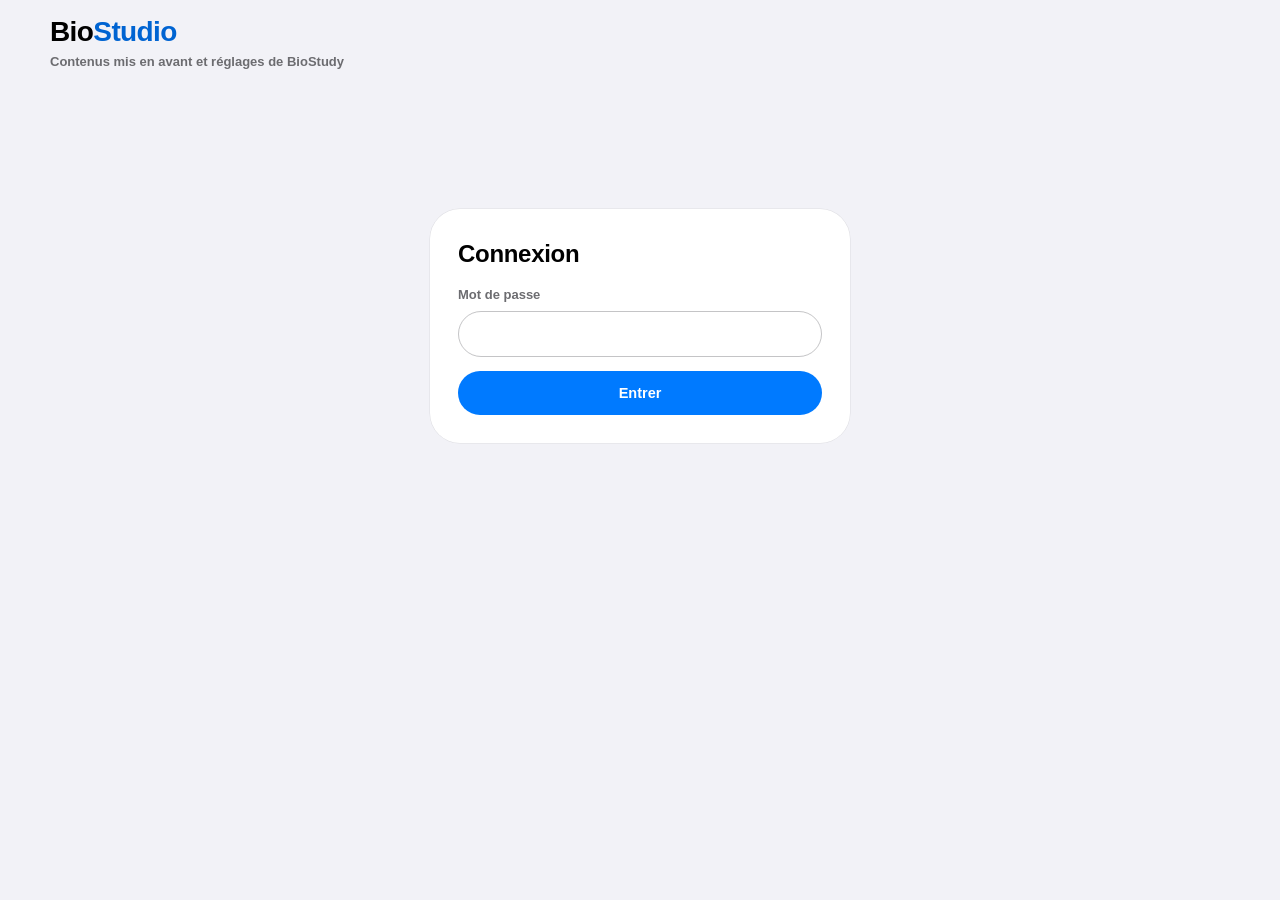
<file: studio/index.html>
<!DOCTYPE html>
<html lang="fr">
<head>
<meta charset="UTF-8">
<meta name="viewport" content="width=device-width, initial-scale=1, viewport-fit=cover, interactive-widget=resizes-visual">
<meta name="robots" content="noindex, nofollow">
<title>Studio BioStudy</title>
<style>
/* Studio : gestion des contenus mis en avant sur BioStudy (vitrine.js + /api/vitrine) */
:root{--bg:#f2f2f7;--surf:#fff;--fill:rgba(118,118,128,.12);--tx:#000;--tx2:#6c6c70;--tx3:#8a8a8e;--line:rgba(60,60,67,.12);
--acc:#007aff;--acc-tx:#0064d2;--ok:#1f8a3b;--ok-bg:rgba(52,199,89,.16);--warn:#b25000;--warn-bg:rgba(255,149,0,.16);--err:#d70015;--err-bg:rgba(255,59,48,.12);
--sh:0 1px 2px rgba(0,0,0,.04),0 14px 40px rgba(20,30,60,.07);--r:24px;--pill:999px;
--font:-apple-system,BlinkMacSystemFont,"SF Pro Text","Segoe UI",Roboto,sans-serif;color-scheme:light}
@media(prefers-color-scheme:dark){:root{--bg:#000;--surf:#1c1c1e;--fill:#2c2c2e;--tx:#fff;--tx2:#a1a1a6;--tx3:#8e8e93;--line:rgba(84,84,88,.45);
--acc:#0a84ff;--acc-tx:#4da3ff;--ok:#30d158;--ok-bg:rgba(48,209,88,.18);--warn:#ffb340;--warn-bg:rgba(255,159,10,.18);--err:#ff453a;--err-bg:rgba(255,69,58,.16);
--sh:inset 0 1px 0 rgba(255,255,255,.05),0 0 0 1px rgba(255,255,255,.05);color-scheme:dark}}
*{box-sizing:border-box;margin:0;padding:0}
[hidden]{display:none!important}
html{background:var(--bg)}
body{min-height:100dvh;background:var(--bg);color:var(--tx);font:15px/1.45 var(--font);-webkit-font-smoothing:antialiased;padding:0 16px 80px}
button,input,select,textarea{font:inherit;color:inherit}
button{cursor:pointer;border:0;background:none}
:focus-visible{outline:2px solid var(--acc);outline-offset:2px}
.wrap{max-width:1180px;margin:0 auto}
header{display:flex;align-items:center;justify-content:space-between;gap:12px;padding:20px 0 18px}
.logo{font-size:26px;font-weight:800;letter-spacing:-.6px}.logo i{font-style:normal;color:var(--acc-tx)}
.sub{font-size:13px;color:var(--tx2);font-weight:600}
.card{background:var(--surf);border-radius:var(--r);box-shadow:var(--sh);padding:20px}
.btn{display:inline-flex;align-items:center;justify-content:center;gap:8px;min-height:44px;padding:0 18px;border-radius:var(--pill);font-weight:700;font-size:14.5px;
background:var(--fill);transition:transform .3s cubic-bezier(.34,1.45,.64,1),opacity .2s;white-space:nowrap}
.btn:active{transform:scale(.95)}.btn:disabled{opacity:.45;pointer-events:none}
.btn.pri{background:var(--acc);color:#fff}.btn.dan{color:var(--err)}.btn.sm{min-height:36px;padding:0 14px;font-size:13.5px}
.btn svg{width:18px;height:18px}
label.f{display:flex;flex-direction:column;gap:6px;font-size:13px;font-weight:700;color:var(--tx2)}
.in,textarea.in,select.in{width:100%;min-height:46px;border-radius:16px;background:var(--fill);border:1.5px solid transparent;padding:10px 14px;font-size:15px;font-weight:500;color:var(--tx)}
textarea.in{min-height:96px;resize:vertical;line-height:1.45}
.in:focus{outline:none;border-color:var(--acc);background:var(--surf)}
.hint{font-size:12.5px;color:var(--tx3);font-weight:500}
h2{font-size:18px;font-weight:800;letter-spacing:-.3px}
h3{font-size:14px;font-weight:800;text-transform:uppercase;letter-spacing:.6px;color:var(--tx2)}
.row{display:flex;gap:10px;flex-wrap:wrap;align-items:center}
.stack{display:flex;flex-direction:column;gap:14px}
.toast{position:fixed;left:50%;bottom:24px;translate:-50% 0;z-index:100;max-width:calc(100vw - 32px);padding:12px 18px;border-radius:16px;background:var(--surf);box-shadow:0 12px 40px rgba(0,0,0,.25);
font-weight:600;font-size:14px;opacity:0;pointer-events:none;transition:opacity .25s,translate .35s}
.toast.on{opacity:1;translate:-50% -6px}.toast.err{color:var(--err)}
/* connexion */
#login{max-width:420px;margin:12vh auto 0}
/* liste */
.top{display:flex;justify-content:space-between;align-items:center;gap:12px;flex-wrap:wrap;margin-bottom:16px}
.list{display:grid;grid-template-columns:repeat(auto-fill,minmax(300px,1fr));gap:14px}
.it{display:flex;flex-direction:column;gap:10px;padding:16px}
.it .th{height:120px;border-radius:16px;background:var(--fill) center/cover no-repeat;display:grid;place-items:center;color:var(--tx3);font-weight:700;font-size:13px;overflow:hidden}
.it .nm{font-weight:800;font-size:16px;overflow-wrap:anywhere}
.it .meta{font-size:13px;color:var(--tx2)}
.chip{display:inline-flex;align-items:center;gap:6px;padding:3px 10px;border-radius:var(--pill);font-size:12px;font-weight:800}
.chip::before{content:"";width:7px;height:7px;border-radius:50%;background:currentColor}
.s-on{color:var(--ok);background:var(--ok-bg)}.s-plan{color:var(--acc-tx);background:color-mix(in srgb,var(--acc) 14%,transparent)}
.s-end{color:var(--tx2);background:var(--fill)}.s-pause{color:var(--warn);background:var(--warn-bg)}
.empty{text-align:center;padding:48px 20px;color:var(--tx2)}
.empty b{display:block;color:var(--tx);font-size:17px;margin-bottom:6px}
/* éditeur */
.ed{display:grid;grid-template-columns:minmax(0,1fr) minmax(0,1fr);gap:18px;align-items:start}
@media(max-width:900px){.ed{grid-template-columns:1fr}}
.pv{position:sticky;top:16px}
.fmts{display:grid;grid-template-columns:repeat(3,1fr);gap:10px}
.fmt{display:flex;flex-direction:column;align-items:center;gap:8px;padding:12px 8px;border-radius:18px;background:var(--fill);border:2px solid transparent;font-size:13px;font-weight:700;text-align:center}
.fmt.on{border-color:var(--acc);background:color-mix(in srgb,var(--acc) 10%,transparent)}
.fmt .mini{width:64px;height:44px;border-radius:8px;background:var(--surf);position:relative;box-shadow:inset 0 0 0 1px var(--line)}
.fmt .mini i{position:absolute;background:var(--acc);border-radius:4px;opacity:.85}
.drop{display:flex;align-items:center;gap:12px;padding:12px;border-radius:18px;background:var(--fill);border:2px dashed var(--line);min-height:72px}
.drop.over{border-color:var(--acc)}
.drop .thumb{width:72px;height:52px;border-radius:12px;background:var(--surf) center/cover no-repeat;flex-shrink:0;display:grid;place-items:center;color:var(--tx3);font-size:11px;font-weight:700;overflow:hidden}
.drop .thumb video{width:100%;height:100%;object-fit:cover}
.drop .txt{flex:1;min-width:0;font-size:13px;color:var(--tx2)}
.drop .txt b{display:block;color:var(--tx);font-size:14px;overflow:hidden;text-overflow:ellipsis;white-space:nowrap}
.sw{display:flex;gap:8px;flex-wrap:wrap}
.sw button{width:32px;height:32px;border-radius:50%;box-shadow:inset 0 0 0 2px rgba(255,255,255,.4)}
.sw button.on{outline:3px solid var(--acc);outline-offset:2px}
.stage{position:relative;height:520px;border-radius:22px;overflow:hidden;background:linear-gradient(180deg,var(--bg),color-mix(in srgb,var(--bg) 80%,var(--acc)));box-shadow:inset 0 0 0 1px var(--line)}
.stage.mob{width:330px;margin:0 auto;height:600px;border-radius:34px;box-shadow:inset 0 0 0 1px var(--line),0 0 0 8px var(--fill)}
.fake{position:absolute;inset:0;padding:22px;display:flex;flex-direction:column;gap:12px;pointer-events:none}
.fake i{display:block;border-radius:14px;background:var(--surf);opacity:.8}
#pvBox{position:absolute;inset:0;overflow:auto}
#pvBox .vt-band{margin-top:250px}
.seg{display:inline-flex;background:var(--fill);border-radius:var(--pill);padding:3px}
.seg button{min-height:34px;padding:0 14px;border-radius:var(--pill);font-weight:700;font-size:13px;color:var(--tx2)}
.seg button.on{background:var(--surf);color:var(--tx);box-shadow:0 2px 8px rgba(0,0,0,.12)}
/* publication */
.sheet{position:fixed;inset:0;z-index:50;background:rgba(0,0,0,.4);display:flex;align-items:center;justify-content:center;padding:16px}
.sheet[hidden]{display:none}
.sheet .card{width:min(560px,100%);max-height:calc(100dvh - 32px);overflow:auto;display:flex;flex-direction:column;gap:18px}
.chips{display:flex;flex-wrap:wrap;gap:8px}
.chips button,.chips label{display:inline-flex;align-items:center;gap:6px;min-height:38px;padding:0 14px;border-radius:var(--pill);background:var(--fill);font-weight:700;font-size:13.5px;cursor:pointer}
.chips .on,.chips label:has(input:checked){background:var(--acc);color:#fff}
.chips.off{opacity:.4;pointer-events:none}
#pMode{flex-wrap:wrap}
.chips label{position:relative}.chips input{position:absolute;inset:0;opacity:0;pointer-events:none}
.sum{padding:12px 14px;border-radius:16px;background:var(--fill);font-size:13.5px;color:var(--tx2)}
.sum b{color:var(--tx)}
.cfg{max-width:640px;margin:8vh auto 0}
.sgrid{display:grid;grid-template-columns:repeat(auto-fit,minmax(320px,1fr));gap:16px;align-items:start}
.hint{color:var(--tx2);font-size:13.5px;line-height:1.45}
.lprev{display:flex;align-items:center;gap:10px;min-height:84px;padding:10px 18px;border-radius:999px;background:var(--fill);overflow:hidden}.lprev img{width:auto;height:42px;filter:drop-shadow(0 2px 6px rgba(0,0,0,.18))}.lprev span{font-weight:700;opacity:.5}
#ltRange{flex:1;min-width:0;accent-color:#007aff}
.ico{display:flex;align-items:center;gap:16px}.ico img{width:72px;height:72px;border-radius:18px;object-fit:cover;background:var(--fill)}
.tools{display:flex;flex-direction:column}
.tl{display:flex;align-items:center;justify-content:space-between;gap:10px;flex-wrap:wrap;padding:10px 0;border-top:.5px solid var(--fill)}.tl:first-child{border-top:0}
.tl b{font-size:15px}.tl .seg button.on[data-e=cache]{background:#8e8e93;color:#fff}.tl .seg button.on[data-e=maintenance]{background:#ff9500;color:#fff}
.tl[data-k]>b{flex:1 0 100%}
.tl>div:first-child{flex:1;min-width:200px}.tl .hint{margin-top:2px}
.tg{position:relative;flex-shrink:0;width:51px;height:31px;cursor:pointer}.tg input{position:absolute;opacity:0;inset:0;margin:0;cursor:pointer}
.tg i{position:absolute;inset:0;border-radius:999px;background:var(--fill);transition:background .25s}.tg i::after{content:"";position:absolute;top:2px;left:2px;width:27px;height:27px;border-radius:50%;background:#fff;box-shadow:0 2px 6px rgba(0,0,0,.2);transition:transform .3s cubic-bezier(.34,1.45,.64,1)}
.tg input:checked+i{background:#34c759}.tg input:checked+i::after{transform:translateX(20px)}#sGlobal:checked+i{background:#ff9500}
.tx{display:flex;gap:8px;align-items:center;width:100%;flex-wrap:wrap}.tx .in{flex:1;min-width:180px;min-height:38px;border-radius:999px;padding:6px 14px;font-size:14px}
.nwb{min-height:34px;padding:0 12px;border-radius:999px;background:var(--fill);font-weight:700;font-size:13px;color:var(--tx2)}.nwb.on{background:#ff9f0a;color:#fff}
.nb{display:inline-grid;place-items:center;min-width:18px;height:18px;margin-left:6px;padding:0 5px;border-radius:999px;background:#ff3b30;color:#fff;font-size:11px;font-weight:800}
.msgs{display:flex;flex-direction:column;gap:12px}
.msg{display:flex;flex-direction:column;gap:8px;padding:16px 18px}.msg.new{box-shadow:var(--sh),inset 4px 0 0 var(--acc)}
.msg .mh{display:flex;gap:8px;flex-wrap:wrap;align-items:center;font-size:12.5px;color:var(--tx2);font-weight:600}
.msg .mt{white-space:pre-wrap;overflow-wrap:anywhere;font-size:15px}
.msg .ma{display:flex;gap:8px;flex-wrap:wrap}
.cfg ol{padding-left:20px;display:flex;flex-direction:column;gap:8px;color:var(--tx2)}
.cfg code{background:var(--fill);padding:1px 6px;border-radius:6px;color:var(--tx);font-size:13px}

/* ===== Liquid Glass : même langage visuel que les outils BioStudy ===== */
:root{--c-blue:#007aff;--c-orange:#ff9500;--c-red:#ff3b30;--c-green:#34c759;--c-gray:#8e8e93;--c-purple:#af52de;
--fb:rgba(60,60,67,.3);--lg-rgb:255,255,255;--lg-a:.68;--lg-hi:#fff;--lg-sh:rgba(0,0,0,.12);--hair:rgba(0,0,0,.09);
--lens:rgba(120,120,128,.16);--lens-line:rgba(255,255,255,.9);--blob:.3;--spring:cubic-bezier(.34,1.45,.64,1);--ease:cubic-bezier(.22,1,.36,1)}
@media(prefers-color-scheme:dark){:root{--c-blue:#0a84ff;--c-orange:#ff9f0a;--c-red:#ff453a;--c-green:#30d158;--c-purple:#bf5af2;
--fb:rgba(235,235,245,.26);--lg-rgb:28,28,30;--lg-a:.66;--lg-hi:rgba(255,255,255,.34);--lg-sh:rgba(0,0,0,.5);--hair:rgba(255,255,255,.08);
--lens:rgba(255,255,255,.17);--lens-line:rgba(255,255,255,.26);--blob:0}}
body::before{content:"";position:fixed;inset:-50%;z-index:-1;pointer-events:none;opacity:var(--blob);filter:blur(60px);
background:radial-gradient(circle at 20% 30%,rgba(10,132,255,.5),transparent 40%),radial-gradient(circle at 80% 70%,rgba(94,92,230,.25),transparent 40%)}
.glass{position:relative;background:rgba(var(--lg-rgb),var(--lg-a));-webkit-backdrop-filter:blur(22px) saturate(190%);backdrop-filter:blur(22px) saturate(190%);
box-shadow:inset 0 1px 0 var(--lg-hi),0 0 0 .5px var(--hair),0 12px 30px var(--lg-sh)}
.glass::after{content:"";position:absolute;inset:0;border-radius:inherit;pointer-events:none;opacity:0;transition:opacity .3s;
background:radial-gradient(circle 90px at var(--mx,50%) var(--my,50%),rgba(255,255,255,.28),transparent 70%)}
.glass.lit::after{opacity:1}
.ic{width:1em;height:1em;fill:none;stroke:currentColor;stroke-width:2;stroke-linecap:round;stroke-linejoin:round;flex-shrink:0}
/* en-tête : logo et capsule d'actions */
header{position:sticky;top:0;z-index:30;padding:max(12px,env(safe-area-inset-top)) 0 12px;margin:0 -16px;padding-inline:16px;
background:linear-gradient(var(--bg) 55%,transparent)}
.logo{font-size:28px}.sub{display:none}
#hdrActs{gap:10px;flex-wrap:nowrap}
.hcap{display:flex;align-items:center;gap:2px;height:48px;padding:0 4px;border-radius:999px}
.tb{position:relative;z-index:1;width:40px;height:40px;border-radius:50%;display:grid;place-items:center;font-size:20px;color:var(--tx);transition:transform .35s var(--spring),background .3s}
.tb:hover{background:var(--fill)}.tb:active{transform:scale(.86)}
/* barre d'onglets en verre : en bas sur mobile, en haut au centre sur ordinateur */
.tabbar{position:fixed;z-index:40;left:12px;right:12px;bottom:max(12px,env(safe-area-inset-bottom));max-width:520px;margin-inline:auto;height:62px;padding:5px;border-radius:999px;display:flex}
.tabbar .sl{position:absolute;top:5px;bottom:5px;left:0;width:0;opacity:0;border-radius:999px;background:var(--lens);border:1px solid var(--lens-line);
box-shadow:inset 0 1px 1px rgba(255,255,255,.5),0 4px 14px rgba(0,0,0,.14);transition:transform .6s var(--spring),width .3s var(--ease);pointer-events:none}
.tabbar button{position:relative;z-index:1;flex:1;min-width:0;display:flex;flex-direction:column;align-items:center;justify-content:center;gap:2px;border-radius:999px;
font-size:11px;font-weight:600;color:var(--tx2);transition:color .3s,transform .4s var(--spring)}
.tabbar button .ic{font-size:21px;color:var(--nc);opacity:.75}
.tabbar button.on{color:var(--tx)}.tabbar button.on .ic{opacity:1}
.tabbar button:active{transform:scale(.92)}
.tabbar .nb{position:absolute;top:4px;right:calc(50% - 22px);margin:0}
body.auth{padding-bottom:110px}
@media(min-width:900px){
 .tabbar{top:max(12px,env(safe-area-inset-top));bottom:auto;left:50%;right:auto;transform:translateX(-50%);width:min(620px,calc(100vw - 420px));height:56px}
 .tabbar button{flex-direction:row;gap:8px;font-size:13.5px}.tabbar button .ic{font-size:18px}
 .tabbar .nb{position:static}
 body.auth{padding-bottom:40px}.sub{display:block}}
/* groupes façon Réglages : blocs pleins arrondis, champs bordés transparents */
.card{border-radius:26px;box-shadow:0 0 0 .5px var(--hair)}
.in,textarea.in,select.in{background:transparent;border:1.5px solid var(--fb);border-radius:999px;padding:10px 16px}
textarea.in{border-radius:20px}
.in:focus{background:transparent;border-color:var(--acc);box-shadow:0 0 0 3px color-mix(in srgb,var(--acc) 22%,transparent)}
.top h2{font-size:26px;letter-spacing:-.6px}
#login{margin-top:14vh;border-radius:30px;padding:28px}
#login h2{font-size:24px}
/* notifications : aperçu et progression */
.npv{display:flex;align-items:flex-start;gap:12px;padding:12px 14px;border-radius:22px}
.npv img{width:38px;height:38px;border-radius:9px;flex-shrink:0}
.npv div{flex:1;min-width:0;display:flex;flex-direction:column;gap:2px;position:relative;z-index:1}
.npv b{font-size:14.5px}.npv span{font-size:14px;color:var(--tx2);overflow-wrap:anywhere}
.npv small{font-size:12px;color:var(--tx3);position:relative;z-index:1}
.drop{flex-wrap:wrap}.drop .txt{flex:1 1 170px}
.npv .pvi{width:100%;height:auto;max-height:180px;border-radius:12px;object-fit:cover}
.pvbs{display:flex;flex-wrap:wrap;gap:6px;margin-top:8px}.pvbs:empty{display:none}
.pvb{display:inline-flex;align-items:center;gap:6px;padding:6px 14px;border-radius:999px;font-style:normal;font-size:13px;font-weight:700;color:var(--acc-tx);
background:linear-gradient(180deg,rgba(255,255,255,.34),rgba(255,255,255,.08)),color-mix(in srgb,var(--acc) 12%,transparent);box-shadow:inset 0 1px 0 rgba(255,255,255,.7),0 0 0 .5px color-mix(in srgb,var(--acc) 35%,transparent),0 4px 12px rgba(0,0,0,.1)}
.pvb:first-child{color:#fff;background:linear-gradient(180deg,rgba(255,255,255,.28),rgba(255,255,255,0)),var(--acc)}.pvb svg{width:15px;height:15px}
.pbt{display:flex;flex-direction:column;gap:8px;padding:10px;border-radius:22px;background:var(--fill)}.pbt+.pbt{margin-top:8px}
.icp{display:flex;flex-wrap:wrap;gap:6px}.icp button{width:38px;height:38px;border-radius:50%;display:grid;place-items:center;background:var(--surf);color:var(--tx2)}
.icp button.on{background:var(--acc);color:#fff}.icp button svg{width:18px;height:18px}.icp button[data-i=""]{font-size:12px;font-weight:700;width:auto;padding:0 12px}
.pvi{width:100%;margin-top:8px;border-radius:12px;max-height:180px;object-fit:cover}
.prog{height:8px;border-radius:999px;background:var(--fill);overflow:hidden}.prog i{display:block;height:100%;width:0;background:var(--acc);border-radius:999px;transition:width .3s}
.chips button.on,.chips label:has(input:checked){background:var(--acc);color:#fff}
</style>
<link rel="icon" type="image/png" href="/Pictures/favicon.png">
</head>
<body>
<div class="wrap">
  <header><div><div class="logo">Bio<i>Studio</i></div><div class="sub">Contenus mis en avant et réglages de BioStudy</div></div>
    <div class="row" id="hdrActs" hidden>
      <nav class="tabbar glass" id="tabs" aria-label="Sections du studio"><span class="sl" id="tsl"></span>
        <button type="button" class="on" data-v="vList" style="--nc:var(--c-blue)"><svg class="ic" viewBox="0 0 24 24" aria-hidden="true"><rect width="7" height="7" x="3" y="3" rx="1.5"/><rect width="7" height="7" x="14" y="3" rx="1.5"/><rect width="7" height="7" x="14" y="14" rx="1.5"/><rect width="7" height="7" x="3" y="14" rx="1.5"/></svg><span>Contenus</span></button>
        <button type="button" data-v="vSite" style="--nc:var(--c-gray)"><svg class="ic" viewBox="0 0 24 24" aria-hidden="true"><path d="M9.671 4.136a2.34 2.34 0 0 1 4.659 0 2.34 2.34 0 0 0 3.319 1.915 2.34 2.34 0 0 1 2.33 4.033 2.34 2.34 0 0 0 0 3.831 2.34 2.34 0 0 1-2.33 4.033 2.34 2.34 0 0 0-3.319 1.915 2.34 2.34 0 0 1-4.659 0 2.34 2.34 0 0 0-3.32-1.915 2.34 2.34 0 0 1-2.33-4.033 2.34 2.34 0 0 0 0-3.831A2.34 2.34 0 0 1 6.35 6.051a2.34 2.34 0 0 0 3.319-1.915"/><circle cx="12" cy="12" r="3"/></svg><span>Site</span></button>
        <button type="button" data-v="vPush" style="--nc:var(--c-red)"><svg class="ic" viewBox="0 0 24 24" aria-hidden="true"><path d="M10.268 21a2 2 0 0 0 3.464 0"/><path d="M3.262 15.326A1 1 0 0 0 4 17h16a1 1 0 0 0 .74-1.673C19.41 13.956 18 12.499 18 8A6 6 0 0 0 6 8c0 4.499-1.411 5.956-2.738 7.326"/></svg><span>Notifs</span></button>
        <button type="button" data-v="vNotes" style="--nc:var(--c-orange)"><svg class="ic" viewBox="0 0 24 24" aria-hidden="true"><path d="M11.525 2.295a.53.53 0 0 1 .95 0l2.31 4.679a2.123 2.123 0 0 0 1.595 1.16l5.166.756a.53.53 0 0 1 .294.904l-3.736 3.638a2.123 2.123 0 0 0-.611 1.878l.882 5.14a.53.53 0 0 1-.771.56l-4.618-2.428a2.122 2.122 0 0 0-1.973 0L6.396 21.01a.53.53 0 0 1-.77-.56l.881-5.139a2.122 2.122 0 0 0-.611-1.879L2.16 9.795a.53.53 0 0 1 .294-.906l5.165-.755a2.122 2.122 0 0 0 1.597-1.16z"/></svg><span>Avis</span><span class="nb" id="notNb" hidden></span></button>
        <button type="button" data-v="vMsg" style="--nc:var(--c-green)"><svg class="ic" viewBox="0 0 24 24" aria-hidden="true"><path d="M7.9 20A9 9 0 1 0 4 16.1L2 22Z"/></svg><span>Messages</span><span class="nb" id="msgNb" hidden></span></button>
      </nav>
      <div class="hcap glass"><a class="tb" href="/" target="_blank" rel="noopener" title="Voir le site" aria-label="Voir le site"><svg class="ic" viewBox="0 0 24 24" aria-hidden="true"><path d="M15 3h6v6"/><path d="M10 14 21 3"/><path d="M18 13v6a2 2 0 0 1-2 2H5a2 2 0 0 1-2-2V8a2 2 0 0 1 2-2h6"/></svg></a><button class="tb" id="logout" type="button" title="Se déconnecter" aria-label="Se déconnecter"><svg class="ic" viewBox="0 0 24 24" aria-hidden="true"><path d="m16 17 5-5-5-5"/><path d="M21 12H9"/><path d="M9 21H5a2 2 0 0 1-2-2V5a2 2 0 0 1 2-2h4"/></svg></button></div>
    </div></header>

  <!-- connexion -->
  <form class="card stack" id="login" autocomplete="on">
    <h2>Connexion</h2>
    <label class="f">Mot de passe<input class="in" id="pw" type="password" autocomplete="current-password" required></label>
    <button class="btn pri" type="submit">Entrer</button>
  </form>

  <!-- stockage non configuré -->
  <div class="card cfg stack" id="setup" hidden>
    <h2>Encore une étape dans Cloudflare</h2>
    <p>Le studio a besoin d'un espace de stockage pour enregistrer vos contenus. À faire une seule fois :</p>
    <ol>
      <li>Cloudflare → <b>Storage &amp; Databases</b> → <b>KV</b> → <b>Create a namespace</b>, nom : <code>biostudy-vitrine</code>.</li>
      <li><b>Workers &amp; Pages</b> → votre projet → <b>Settings</b> → <b>Bindings</b> → <b>Add</b> → <b>KV namespace</b> : nom de variable <code>VITRINE</code>, espace <code>biostudy-vitrine</code>.</li>
      <li>Même page → <b>Variables and Secrets</b> → <b>Add</b> → type <b>Secret</b>, nom <code>VITRINE_CLE</code>, valeur : le mot de passe de votre choix.</li>
      <li><b>Deployments</b> → relancez le dernier déploiement (<b>Retry deployment</b>).</li>
    </ol>
    <button class="btn pri" type="button" onclick="location.reload()">J'ai terminé, réessayer</button>
  </div>

  <!-- réglages du site -->
  <section id="vSite" hidden>
    <div class="top"><h2>Réglages du site</h2><button class="btn pri" id="siteSave" type="button">Enregistrer</button></div>
    <div class="sgrid">
      <div class="card stack">
        <h3>Tout le site</h3>
        <div class="tl"><div><b>Site entier en maintenance</b><p class="hint">Accueil et tous les outils affichent la page d'attente. Vous gardez l'accès avec « Ouvrir le site (admin) ».</p></div><label class="tg"><input type="checkbox" id="sGlobal"><i></i></label></div>
        <label class="f">Retour prévu (facultatif) : à cette heure, la maintenance (site et outils) s'arrête toute seule<span class="row"><input class="in" type="datetime-local" id="sRetour" style="flex:1;min-width:0"><button class="btn sm" id="sRetourX" type="button">Effacer</button></span></label>
        <div class="tl"><div><b>Messages des visiteurs</b><p class="hint">Bouton « Une idée, un problème ? » en bas du menu des outils. Les messages arrivent dans l'onglet Messages.</p></div><label class="tg"><input type="checkbox" id="sAvis"><i></i></label></div>
        <label class="f">Google Analytics : identifiant de mesure (G-…), vide = désactivé. Les visiteurs voient une fenêtre de consentement ; rien n'est mesuré sans leur accord.<input class="in" id="sGa" maxlength="24" placeholder="G-XXXXXXXXXX" autocomplete="off" autocapitalize="characters" spellcheck="false"></label>
        <div class="tl"><div><b>Mesurer l'audience</b><p class="hint">Affiche la demande d'accord (« Accepter » / « Continuer sans accepter ») et mesure les visiteurs qui acceptent. Désactivé : ni demande ni Google Analytics.</p></div><label class="tg"><input type="checkbox" id="sGaOn"><i></i></label></div>
        <div class="tl"><div><b>Sauvegarde</b><p class="hint">Télécharge un fichier avec les réglages, les contenus et les messages (les images restent sur Cloudflare).</p></div><button class="btn sm" id="sBackup" type="button">Télécharger</button></div>
      </div>
      <div class="card stack">
        <h3>Logo et icônes</h3>
        <p class="hint">Le logo sert aussi d'icône de l'application installée. Le favicon est la petite icône de l'onglet du navigateur (s'il est vide, le logo est utilisé). Image carrée conseillée, PNG, au moins 512 × 512 px.</p>
        <div class="ico"><img id="imLogo" alt="Logo actuel"><div class="stack"><b>Logo</b><div class="row"><button class="btn sm" data-up="logo" type="button">Changer</button><button class="btn sm" data-reset="logo" type="button">Logo d'origine</button></div></div></div>
        <div class="ico"><img id="imFav" alt="Favicon actuel"><div class="stack"><b>Favicon</b><div class="row"><button class="btn sm" data-up="favicon" type="button">Changer</button><button class="btn sm" data-reset="favicon" type="button">Favicon d'origine</button></div></div></div>
        <div class="stack"><div class="row" style="justify-content:space-between"><b>Taille du logo sur le site</b><span class="hint" id="ltVal">100 %</span></div>
          <div class="lprev"><img id="ltImg" alt=""><span>BioStudy</span></div>
          <div class="row"><input type="range" id="ltRange" min="60" max="160" step="5" value="100"><button class="btn sm" id="ltReset" type="button">Taille d'origine</button></div></div>
        <input type="file" id="fSite" accept="image/png,image/jpeg,image/webp,image/svg+xml" hidden>
      </div>
      <div class="card stack">
        <h3>Outils</h3>
        <p class="hint"><b>Masqué</b> : retiré du menu et de l'accueil (le lien direct marche encore). <b>Nouveau</b> : pastille orange dans le menu et sur l'accueil. <b>Description</b> : remplace le petit texte sous le nom. <b>Maintenance</b> : la page de l'outil affiche un message d'attente ; personne ne peut utiliser l'outil ; vous, connecté au studio sur ce navigateur, avez un bouton « Ouvrir l'outil » sur cette page pour le tester.</p>
        <div class="tools" id="siteTools"></div>
        <label class="f">Message de maintenance (facultatif)<textarea class="in" id="siteMsg" maxlength="400" placeholder="Ex. : BioPrep revient dimanche avec de nouvelles recettes !"></textarea></label>
      </div>
    </div>
  </section>

  <!-- notifications push -->
  <section id="vPush" hidden>
    <div class="top"><h2>Notifications</h2><span class="chip s-plan" id="pushCount" hidden></span></div>
    <div class="card stack" id="pushSetup" hidden>
      <h3>Activer les notifications</h3>
      <p class="hint">Les visiteurs pourront s'abonner depuis le menu des outils (« Recevoir les notifications »). Android et ordinateur : dans le navigateur ou l'application installée. iPhone et iPad (iOS 16.4 ou plus) : seulement quand BioStudy est ajouté à l'écran d'accueil.</p>
      <p class="hint">Les clés de sécurité sont créées une seule fois dans votre navigateur et gardées dans le stockage Cloudflare du studio : aucun réglage à faire dans Cloudflare.</p>
      <button class="btn pri" id="pushInit" type="button">Activer les notifications</button>
    </div>
    <div class="sgrid" id="pushMain" hidden>
      <div class="card stack">
        <h3>Nouvelle notification</h3>
        <label class="f">Titre<input class="in" id="pTitre" maxlength="80" placeholder="Ex. : Nouveau sur BioStudy"></label>
        <label class="f">Message<textarea class="in" id="pTexte" maxlength="240" placeholder="Ex. : BioBand simule maintenant le smear et l'épaisseur des bandes."></textarea></label>
        <div class="f"><span>Image (facultatif)</span>
          <div class="drop" id="pDrop"><div class="thumb" id="pTh">Aucune</div><div class="txt"><b id="pImgN">Ajoutez une grande image</b>Affichée par Chrome et Edge (Android, Windows). iPhone et Mac montrent seulement le texte.</div>
            <button class="btn sm" type="button" id="pImgB">Choisir</button><button class="btn sm dan" type="button" id="pImgX" hidden>Retirer</button></div>
          <input class="in" id="pImgU" inputmode="url" placeholder="…ou collez le lien d'une image (https://…)">
          <input type="file" id="pImgF" accept="image/png,image/jpeg,image/webp" hidden></div>
        <div class="f"><span>Boutons (facultatif, 2 maximum)</span>
          <div class="pbt" data-b="0"><div class="row"><input class="in" data-bt="t" maxlength="30" placeholder="Bouton 1, ex. : Découvrir" style="flex:1;min-width:150px"><input class="in" data-bt="l" placeholder="Lien : /BioBand/ ou https://… (vide = même page)" style="flex:2;min-width:200px"></div><div class="icp" data-bt="i"></div></div>
          <div class="pbt" data-b="1"><div class="row"><input class="in" data-bt="t" maxlength="30" placeholder="Bouton 2, ex. : Plus tard" style="flex:1;min-width:150px"><input class="in" data-bt="l" placeholder="Lien (vide = même page)" style="flex:2;min-width:200px"></div><div class="icp" data-bt="i"></div></div>
          <span class="hint">Dans la boîte de la cloche : boutons en verre avec leur icône, partout. Sur le téléphone : Chrome, Edge et Samsung Internet affichent les boutons (sans icône) ; iPhone et Mac ouvrent la page choisie plus bas.</span></div>
        <div class="f"><span>Ouvre la page</span><div class="chips" id="pLiens"></div></div>
        <div class="f"><span>Aperçu</span><div class="npv glass"><img src="/Pictures/icon-192.png" alt=""><div><b id="pvT">Titre</b><span id="pvB">Message</span><img id="pvI" class="pvi" alt="" hidden><span id="pvBt" class="pvbs"></span></div><small>maintenant</small></div></div>
        <button class="btn pri" id="pSend" type="button">Envoyer</button>
        <div class="prog" id="pProg" hidden><i id="pBar"></i></div>
      </div>
      <div class="stack">
        <div class="card stack"><h3 id="pSubT">Abonnés</h3><div class="msgs" id="pSubs"></div></div>
        <div class="card stack"><h3>Derniers envois</h3><div class="msgs" id="pHist"></div>
          <p class="hint">« Supprimer » retire la notification de l'historique (et de ce que reçoit un appareil resté hors ligne). Une notification déjà affichée sur un téléphone ne peut pas en être effacée. Les abonnements expirés sont supprimés automatiquement à l'envoi.</p></div>
      </div>
    </div>
  </section>

  <!-- avis notés de l'accueil -->
  <section id="vNotes" hidden>
    <div class="top"><h2 id="notCount">Avis</h2><span class="hint">Un avis n'apparaît sur l'accueil qu'après « Publier ».</span></div>
    <div class="msgs" id="notList"></div>
  </section>

  <!-- messages des visiteurs -->
  <section id="vMsg" hidden>
    <div class="top"><h2 id="msgCount">Messages</h2><div class="row"><button class="btn sm" id="msgRead" type="button">Tout marquer comme lu</button><button class="btn sm dan" id="msgClear" type="button">Tout supprimer</button></div></div>
    <div class="msgs" id="msgList"></div>
  </section>

  <!-- liste -->
  <section id="vList" hidden>
    <div class="top"><h2 id="count">Vos contenus</h2><button class="btn pri" id="new" type="button"><svg viewBox="0 0 24 24" fill="none" stroke="currentColor" stroke-width="2.6" stroke-linecap="round"><path d="M12 5v14M5 12h14"/></svg>Nouveau contenu</button></div>
    <div class="list" id="list"></div>
  </section>

  <!-- éditeur -->
  <section id="vEdit" hidden>
    <div class="top"><button class="btn sm" id="back" type="button">← Retour à la liste</button>
      <div class="row"><button class="btn" id="saveDraft" type="button">Enregistrer sans publier</button><button class="btn pri" id="publish" type="button">Publier…</button></div></div>
    <div class="ed">
      <div class="stack">
        <div class="card stack">
          <label class="f">Nom (pour vous retrouver, invisible sur le site)<input class="in" id="nom" maxlength="120" placeholder="Ex. : Stage d'été labo"></label>
          <div class="f"><span>Format</span>
            <div class="fmts" id="fmts">
              <button class="fmt" data-f="fenetre" type="button"><span class="mini"><i style="inset:8px 14px"></i></span>Fenêtre<span class="hint">au centre de l'écran</span></button>
              <button class="fmt" data-f="carte" type="button"><span class="mini"><i style="right:4px;bottom:4px;width:24px;height:18px"></i></span>Carte<span class="hint">dans un coin</span></button>
              <button class="fmt" data-f="bande" type="button"><span class="mini"><i style="left:4px;right:4px;bottom:8px;height:12px"></i></span>Bande<span class="hint">avant le pied de page</span></button>
            </div></div>
        </div>
        <div class="card stack">
          <h3>Contenu</h3>
          <label class="f">Titre<input class="in" id="titre" maxlength="160" placeholder="Ex. : Révisez avec BioCampus"></label>
          <label class="f">Texte<textarea class="in" id="texte" maxlength="1500" placeholder="Quelques lignes, les retours à la ligne sont conservés."></textarea></label>
          <div class="f"><span>Image</span>
            <div class="drop" id="dImg"><div class="thumb" id="tImg">Aucune</div><div class="txt"><b id="nImg">Glissez une image ici</b>PNG, JPG, WebP, GIF</div>
              <button class="btn sm" type="button" data-pick="img">Choisir</button><button class="btn sm dan" type="button" data-clear="img" hidden>Retirer</button></div>
            <input class="in" id="uImg" placeholder="…ou collez l'adresse d'une image (https://…)">
          </div>
          <div class="f"><span>Vidéo (facultatif, remplace l'image)</span>
            <div class="drop" id="dVid"><div class="thumb" id="tVid">Aucune</div><div class="txt"><b id="nVid">Glissez une vidéo ici</b>MP4 ou WebM, 24 Mo maximum</div>
              <button class="btn sm" type="button" data-pick="vid">Choisir</button><button class="btn sm dan" type="button" data-clear="vid" hidden>Retirer</button></div>
            <input class="in" id="uVid" placeholder="…ou collez un lien YouTube ou l'adresse d'une vidéo">
          </div>
          <div class="row" style="align-items:flex-end">
            <label class="f" style="flex:1;min-width:160px">Texte du bouton<input class="in" id="bt" maxlength="60" placeholder="Ex. : Découvrir"></label>
            <label class="f" style="flex:2;min-width:220px">Lien du bouton<input class="in" id="bl" placeholder="https://… ou /BioCampus"></label>
          </div>
          <div class="f"><span>Couleur du bouton</span><div class="sw" id="sw"></div></div>
          <input type="file" id="fImg" accept="image/*" hidden><input type="file" id="fVid" accept="video/mp4,video/webm,video/quicktime" hidden>
        </div>
      </div>
      <div class="pv stack">
        <div class="row" style="justify-content:space-between"><h3>Aperçu</h3><div class="seg" id="dev"><button class="on" data-d="mob" type="button">Mobile</button><button data-d="pc" type="button">Ordinateur</button></div></div>
        <div class="stage mob" id="stage"><div class="fake"><i style="height:44px;width:60%"></i><i style="height:150px"></i><i style="height:90px"></i><i style="height:120px"></i></div><div id="pvBox"></div></div>
      </div>
    </div>
  </section>
</div>

<!-- publication -->
<div class="sheet" id="pub" hidden role="dialog" aria-modal="true" aria-labelledby="pubT">
  <div class="card">
    <h2 id="pubT">Publier</h2>
    <div class="stack"><h3>Durée</h3>
      <div class="chips" id="durs"></div>
      <div class="row" id="custom" hidden>
        <label class="f" style="flex:1;min-width:200px">Début<input class="in" type="datetime-local" id="dDeb"></label>
        <label class="f" style="flex:1;min-width:200px">Fin (vide = sans fin)<input class="in" type="datetime-local" id="dFin"></label>
      </div></div>
    <div class="stack"><h3>Pages</h3>
      <div class="seg" id="pMode"><button type="button" data-m="tout">Tout le site</button><button type="button" data-m="seulement">Seulement sur…</button><button type="button" data-m="sauf">Partout sauf…</button></div>
      <div class="chips" id="pages"></div></div>
    <div class="stack"><h3>Par visiteur</h3>
      <div class="row"><span class="hint" style="min-width:120px">Nombre d'affichages</span><div class="chips" id="nVues"></div></div>
      <div class="row" id="parRow"><span class="hint" style="min-width:120px">Compté</span><div class="seg" id="par"><button type="button" data-k="jour">par jour</button><button type="button" data-k="visite">par visite</button><button type="button" data-k="total">au total</button></div></div>
    </div>
    <div class="stack"><h3>Quand et où</h3>
      <div class="row"><span class="hint" style="min-width:120px">Apparaît après</span><div class="chips" id="delai"></div></div>
      <div class="row"><span class="hint" style="min-width:120px">À partir de la</span><div class="chips" id="apres"></div></div>
      <div class="row"><span class="hint" style="min-width:120px">Appareils</span><div class="seg" id="app"><button type="button" data-k="tous">Tous</button><button type="button" data-k="mobile">Mobile</button><button type="button" data-k="ordi">Ordinateur</button></div></div>
    </div>
    <label class="row" id="againRow" style="gap:10px;font-weight:600;font-size:14px;cursor:pointer"><input type="checkbox" id="again" style="width:20px;height:20px;accent-color:var(--acc)">Montrer à nouveau aux visiteurs qui l'ont déjà vu</label>
    <div class="sum" id="sum"></div>
    <div class="row" style="justify-content:flex-end"><button class="btn" id="pubCancel" type="button">Annuler</button><button class="btn pri" id="pubGo" type="button">Publier maintenant</button></div>
  </div>
</div>
<div class="toast" id="toast" role="status"></div>

<script>window.__vtNoAuto = true;</script>
<script src="/vitrine.js"></script>
<script>
(() => {
'use strict';
const $ = id => document.getElementById(id), API = '/api/vitrine';
const PAGES = [['accueil', 'Accueil'], ['biocampus', 'BioCampus'], ['biopcr', 'BioPCR'], ['biodilu', 'BioDilu'], ['bioband', 'BioBand'], ['bioprep', 'BioPrep'],
  ['bioconvert', 'BioConvert'], ['biochem', 'BioChem']];
const FMT = { fenetre: 'Fenêtre', carte: 'Carte', bande: 'Bande' };
const NVUES = [[1, '1 fois'], [2, '2 fois'], [3, '3 fois'], [5, '5 fois'], [10, '10 fois'], [0, 'Sans limite']];
const PAR = { jour: 'par jour', visite: 'par visite', total: 'au total' };
const DELAIS = [[0, 'Tout de suite'], [3, '3 s'], [10, '10 s'], [30, '30 s'], [60, '1 min']];
const APRES = [[1, '1re page vue'], [2, '2e page vue'], [3, '3e page vue'], [5, '5e page vue']];
const APP = { tous: 'tous les appareils', mobile: 'mobile uniquement', ordi: 'ordinateur uniquement' };
const DURS = [['1j', '1 jour', 1], ['3j', '3 jours', 3], ['7j', '1 semaine', 7], ['14j', '2 semaines', 14], ['30j', '1 mois', 30], ['inf', 'Sans fin', 0], ['perso', 'Personnalisée', -1]];
const COLORS = ['#0a84ff', '#5e5ce6', '#bf5af2', '#ff375f', '#ff9f0a', '#30b0c7', '#34c759', '#1c1c1e'];
let cle = '', items = [], cur = null, dev = 'mob';
try { cle = sessionStorage.getItem('st-cle') || ''; } catch (e) {}

/* ---------- utilitaires ---------- */
let tt = 0;
function toast(msg, err) { const t = $('toast'); t.textContent = msg; t.classList.toggle('err', !!err); t.classList.add('on'); clearTimeout(tt); tt = setTimeout(() => t.classList.remove('on'), 3200); }
async function api(path, opts = {}) {
  const r = await fetch(API + path, { ...opts, headers: { 'X-Cle': cle, ...(opts.headers || {}) } });
  let d = {}; try { d = await r.json(); } catch (e) {}
  if (r.status === 503 || (r.status === 404 && !d.erreur)) { show('setup'); throw new Error('setup'); }
  if (r.status === 401) { logout(); throw new Error(d.erreur || 'Mot de passe incorrect.'); }
  if (!r.ok || d.ok === false) throw new Error(d.erreur || 'Erreur ' + r.status);
  return d;
}
function show(v) { segOn(v); ['login', 'setup', 'vList', 'vEdit', 'vSite', 'vMsg', 'vNotes', 'vPush'].forEach(id => $(id).hidden = id !== v); $('hdrActs').hidden = !['vList', 'vEdit', 'vSite', 'vMsg', 'vNotes', 'vPush'].includes(v); document.body.classList.toggle('auth', !$('hdrActs').hidden); scrollTo(0, 0); }
const esc = s => String(s == null ? '' : s).replace(/[&<>"']/g, c => ({ '&': '&amp;', '<': '&lt;', '>': '&gt;', '"': '&quot;', "'": '&#39;' }[c]));
const fdate = d => new Date(d).toLocaleString('fr-FR', { day: 'numeric', month: 'short', year: 'numeric', hour: '2-digit', minute: '2-digit' });
const localInput = d => { const x = new Date(d); x.setMinutes(x.getMinutes() - x.getTimezoneOffset()); return x.toISOString().slice(0, 16); };
function state(it) {
  const now = Date.now();
  if (it.statut === 'pause') return ['s-pause', 'Non publié'];
  if (it.fin && Date.parse(it.fin) <= now) return ['s-end', 'Terminé'];
  if (it.debut && Date.parse(it.debut) > now) return ['s-plan', 'Programmé'];
  return ['s-on', 'En ligne'];
}
const pageName = k => (PAGES.find(x => x[0] === k) || [k, k])[1];
function pagesTxt(it) {
  const p = (it.pages || []).filter(k => k !== '*'), m = it.pagesMode || (p.length ? 'seulement' : 'tout');
  if (m === 'tout' || !p.length) return 'Tout le site';
  return (m === 'sauf' ? 'Partout sauf ' : '') + p.map(pageName).join(', ');
}
const mediaUrl = m => m && (m.id ? API + '/m/' + m.id : m.url) || '';

/* ---------- connexion ---------- */
$('login').addEventListener('submit', async e => {
  e.preventDefault(); cle = $('pw').value;
  try { await api('/check'); try { sessionStorage.setItem('st-cle', cle); } catch (_) {} adminCookie(); load(); }
  catch (err) { if (err.message !== 'setup') toast(err.message, true); }
});
function logout() { document.cookie = 'bs_adm=; path=/; max-age=0; samesite=lax; secure'; cle = ''; try { sessionStorage.removeItem('st-cle'); } catch (_) {} show('login'); }
$('logout').addEventListener('click', logout);

/* ---------- réglages du site : logo, favicon, outils masqués ou en maintenance ---------- */
const OUTILS = [['biocampus', 'BioCampus'], ['biopcr', 'BioPCR'], ['biodilu', 'BioDilu'], ['biochem', 'BioChem'], ['biomicro', 'BioMicro'], ['bioconvert', 'BioConvert'],
  ['bioprep', 'BioPrep'], ['bioband', 'BioBand'], ['biostat', 'BioStat'], ['biogene', 'BioGene']];
const ETATS = [['visible', 'Visible'], ['cache', 'Masqué'], ['maintenance', 'Maintenance']];
let site = { logo: '', favicon: '', outils: {}, message: '' }, upKind = '';
function segOn(v) { let on = null; document.querySelectorAll('#tabs button').forEach(b => { const k = b.dataset.v === (v === 'vEdit' ? 'vList' : v); b.classList.toggle('on', k); if (k) on = b; });
  requestAnimationFrame(() => { const sl = $('tsl'); if (on && on.offsetWidth) { sl.style.width = on.offsetWidth + 'px'; sl.style.transform = `translateX(${on.offsetLeft}px)`; sl.style.opacity = 1; } }); }
addEventListener('resize', () => segOn(document.querySelector('#tabs button.on')?.dataset.v));
/* reflet du verre qui suit le pointeur (comme sur les outils) */
document.querySelectorAll('.glass').forEach(b => { const aim = e => { const r = b.getBoundingClientRect(); b.style.setProperty('--mx', e.clientX - r.left + 'px'); b.style.setProperty('--my', e.clientY - r.top + 'px'); };
  b.addEventListener('pointerenter', e => { aim(e); b.classList.add('lit'); }); b.addEventListener('pointermove', aim); b.addEventListener('pointerleave', () => b.classList.remove('lit')); });
/* cookie administrateur : permet d'ouvrir un outil en maintenance (empreinte du mot de passe, jamais le mot de passe) */
async function adminCookie() {
  try { const h = await crypto.subtle.digest('SHA-256', new TextEncoder().encode(cle));
    document.cookie = 'bs_adm=' + [...new Uint8Array(h)].map(x => x.toString(16).padStart(2, '0')).join('') + '; path=/; max-age=2592000; samesite=lax; secure'; } catch (e) {}
}
async function loadSite() {
  try { const r = await fetch(API + '/site', { cache: 'no-store' }); const d = await r.json(); if (d.site) site = d.site; } catch (e) {}
  renderSite(); show('vSite');
}
function renderSite() {
  const t = '?t=' + Date.now();
  $('imLogo').src = site.logo ? API + '/m/' + site.logo : '/Pictures/icon-192.png' + t;
  $('imFav').src = site.favicon ? API + '/m/' + site.favicon : site.logo ? API + '/m/' + site.logo : '/Pictures/favicon.png' + t;
  $('siteMsg').value = site.message || '';
  $('ltImg').src = site.logo ? API + '/m/' + site.logo : '/Pictures/logo-mark.png' + t; $('ltRange').value = site.logoTaille || 100; ltShow();
  $('sGlobal').checked = !!site.global; $('sAvis').checked = site.avis !== false; $('sGa').value = site.ga || ''; $('sGaOn').checked = site.gaOn !== false; $('sRetour').value = site.retour ? localInput(site.retour) : '';
  $('siteTools').innerHTML = OUTILS.map(([k, n]) => { const r = site.outils[k] || {}, e = r.etat || 'visible';
    return `<div class="tl" data-k="${esc(k)}"><b>${esc(n)}</b><div class="seg">${ETATS.map(([v, l]) => `<button type="button" data-e="${v}"${v === e ? ' class="on"' : ''}>${l}</button>`).join('')}</div>
      <div class="tx"><input class="in" data-desc maxlength="80" placeholder="Description (par défaut)" value="${esc(r.desc || '')}"><button type="button" class="nwb${r.nouveau ? ' on' : ''}" data-nw>Nouveau</button></div></div>`; }).join('');
}
$('tabs').addEventListener('click', e => { const b = e.target.closest('button'); if (!b) return; if (b.dataset.v === 'vSite') loadSite(); else if (b.dataset.v === 'vMsg') loadMsg(true); else if (b.dataset.v === 'vNotes') loadNotes(true); else if (b.dataset.v === 'vPush') loadPush(true); else load(); });
$('siteTools').addEventListener('click', e => { const b = e.target.closest('[data-e]'); if (!b) return; const k = b.closest('[data-k]').dataset.k;
  const r = site.outils[k] = site.outils[k] || {}; if (b.dataset.e === 'visible') delete r.etat; else r.etat = b.dataset.e;
  b.parentNode.querySelectorAll('button').forEach(x => x.classList.toggle('on', x === b)); });
$('siteTools').addEventListener('click', e => { const b = e.target.closest('[data-nw]'); if (!b) return; const k = b.closest('[data-k]').dataset.k;
  const r = site.outils[k] = site.outils[k] || {}; r.nouveau = !r.nouveau; b.classList.toggle('on', r.nouveau); });
$('siteTools').addEventListener('input', e => { if (!e.target.matches('[data-desc]')) return; const k = e.target.closest('[data-k]').dataset.k;
  (site.outils[k] = site.outils[k] || {}).desc = e.target.value; });
$('sRetourX').addEventListener('click', () => { $('sRetour').value = ''; });
$('sBackup').addEventListener('click', async () => {
  try { const [a, m, n] = await Promise.all([api('/all'), api('/avis'), api('/notes-all')]);
    const blob = new Blob([JSON.stringify({ date: new Date().toISOString(), site, contenus: a.items || [], messages: m.avis || [], avis: n.notes || [] }, null, 1)], { type: 'application/json' });
    const l = document.createElement('a'); l.href = URL.createObjectURL(blob); l.download = 'biostudy-sauvegarde-' + new Date().toISOString().slice(0, 10) + '.json'; l.click(); setTimeout(() => URL.revokeObjectURL(l.href), 2000);
    toast('Sauvegarde téléchargée.'); } catch (err) { toast(err.message, true); }
});

/* ---------- notifications push ---------- */
let pushSt = null, pLien = '/', pImg = '', subs = [];
/* icônes des boutons (mêmes noms que BTN_IC dans menu-flottant.js) */
const BIC = { fleche: '<path d="M5 12h14"/><path d="m12 5 7 7-7 7"/>', lien: '<path d="M15 3h6v6"/><path d="M10 14 21 3"/><path d="M18 13v6a2 2 0 0 1-2 2H5a2 2 0 0 1-2-2V8a2 2 0 0 1 2-2h6"/>',
  lecture: '<path d="M5 5a2 2 0 0 1 3.008-1.728l11.997 6.998a2 2 0 0 1 .003 3.458l-12 7A2 2 0 0 1 5 19z"/>', telecharger: '<path d="M12 15V3"/><path d="M21 15v4a2 2 0 0 1-2 2H5a2 2 0 0 1-2-2v-4"/><path d="m7 10 5 5 5-5"/>',
  livre: '<path d="M12 7v14"/><path d="M3 18a1 1 0 0 1-1-1V4a1 1 0 0 1 1-1h5a4 4 0 0 1 4 4 4 4 0 0 1 4-4h5a1 1 0 0 1 1 1v13a1 1 0 0 1-1 1h-6a3 3 0 0 0-3 3 3 3 0 0 0-3-3z"/>',
  etoile: '<path d="M11.525 2.295a.53.53 0 0 1 .95 0l2.31 4.679a2.123 2.123 0 0 0 1.595 1.16l5.166.756a.53.53 0 0 1 .294.904l-3.736 3.638a2.123 2.123 0 0 0-.611 1.878l.882 5.14a.53.53 0 0 1-.771.56l-4.618-2.428a2.122 2.122 0 0 0-1.973 0L6.396 21.01a.53.53 0 0 1-.77-.56l.881-5.139a2.122 2.122 0 0 0-.611-1.879L2.16 9.795a.53.53 0 0 1 .294-.906l5.165-.755a2.122 2.122 0 0 0 1.597-1.16z"/>',
  labo: '<path d="M14 2v6a2 2 0 0 0 .245.96l5.51 10.08A2 2 0 0 1 18 22H6a2 2 0 0 1-1.755-2.96l5.51-10.08A2 2 0 0 0 10 8V2"/><path d="M6.453 15h11.094"/><path d="M8.5 2h7"/>',
  calendrier: '<path d="M8 2v4"/><path d="M16 2v4"/><rect width="18" height="18" x="3" y="4" rx="2"/><path d="M3 10h18"/>',
  cadeau: '<rect x="3" y="8" width="18" height="4" rx="1"/><path d="M12 8v13"/><path d="M19 12v7a2 2 0 0 1-2 2H7a2 2 0 0 1-2-2v-7"/><path d="M7.5 8a2.5 2.5 0 0 1 0-5A4.8 8 0 0 1 12 8a4.8 8 0 0 1 4.5-5 2.5 2.5 0 0 1 0 5"/>',
  info: '<circle cx="12" cy="12" r="10"/><path d="M12 16v-4"/><path d="M12 8h.01"/>' };
const bic = k => BIC[k] ? `<svg viewBox="0 0 24 24" fill="none" stroke="currentColor" stroke-width="2.2" stroke-linecap="round" stroke-linejoin="round">${BIC[k]}</svg>` : '';
const pIcon = ['fleche', 'fleche'];
document.querySelectorAll('.pbt .icp').forEach((box, i) => { box.innerHTML = `<button type="button" data-i="">Sans</button>` + Object.keys(BIC).map(k => `<button type="button" data-i="${k}" title="${k}">${bic(k)}</button>`).join('');
  const mark = () => box.querySelectorAll('button').forEach(b => b.classList.toggle('on', b.dataset.i === pIcon[i])); mark();
  box.addEventListener('click', e => { const b = e.target.closest('[data-i]'); if (!b) return; pIcon[i] = b.dataset.i; mark(); pv(); }); });
const pBtns = () => [...document.querySelectorAll('.pbt')].map((r, i) => ({ texte: r.querySelector('[data-bt=t]').value.trim(), lien: r.querySelector('[data-bt=l]').value.trim(), icone: pIcon[i] })).filter(x => x.texte);
const b64u = buf => btoa(String.fromCharCode(...new Uint8Array(buf))).replace(/\+/g, '-').replace(/\//g, '_').replace(/=+$/, '');
async function loadPush(open) {
  try { pushSt = await api('/push-stat'); } catch (e) { if (e.message !== 'setup') toast(e.message, true); return; }
  renderPush(); if (open) show('vPush');
  if (pushSt.configure) { try { subs = (await api('/push-subs')).abonnes || []; } catch (e) { subs = []; } renderSubs(); }
}
function renderSubs() {
  $('pSubT').textContent = subs.length ? `Abonnés (${subs.length})` : 'Abonnés';
  $('pSubs').innerHTML = subs.length ? subs.map(a => `<div class="msg" data-sid="${esc(a.id)}"><div class="row" style="justify-content:space-between;flex-wrap:nowrap"><div><b>${esc(a.nom || 'Sans nom')}</b> <span class="hint">${esc([a.fonction, a.niveau].filter(Boolean).join(' · '))}</span>
    <div class="mh">${a.date ? `<span>${esc(fdate(a.date))}</span>` : ''}${a.appareil ? `<span>· ${esc(a.appareil)}</span>` : ''}${a.page ? `<span>· depuis ${esc(PG[a.page] || a.page)}</span>` : ''}</div></div>
    <button class="btn sm dan" type="button" data-sdel>Supprimer</button></div></div>`).join('') : '<p class="hint">Aucun abonné pour le moment. Les visiteurs s\'abonnent avec la cloche (accueil et menu des outils).</p>';
}
$('pSubs').addEventListener('click', async e => { const b = e.target.closest('[data-sdel]'); if (!b) return; const id = b.closest('[data-sid]').dataset.sid, a = subs.find(x => x.id === id);
  if (!confirm(`Supprimer l'abonné ${a && a.nom ? a.nom : ''} ? Il ne recevra plus les notifications.`)) return;
  try { await api('/push-subdel', { method: 'POST', body: JSON.stringify({ id }) }); toast('Abonné supprimé.'); loadPush(false); } catch (err) { toast(err.message, true); } });
$('pHist').addEventListener('click', async e => { const b = e.target.closest('[data-hdel]'); if (!b) return;
  if (!confirm("Supprimer cette notification de l'historique ?")) return;
  try { await api('/push-histdel', { method: 'POST', body: JSON.stringify({ id: b.dataset.hdel }) }); toast('Notification supprimée.'); loadPush(false); } catch (err) { toast(err.message, true); } });
$('pImgB').addEventListener('click', () => $('pImgF').click());
$('pImgX').addEventListener('click', () => { pImg = ''; $('pImgU').value = ''; pImgShow(); });
$('pImgF').addEventListener('change', async e => { const f = e.target.files[0]; e.target.value = ''; if (!f) return;
  if (f.size > 1024 * 1024) return toast('Image trop lourde : 1 Mo maximum pour une notification.', true);
  try { toast('Envoi…'); const d = await api('/up', { method: 'POST', headers: { 'Content-Type': f.type }, body: f }); pImg = d.id; $('pImgU').value = ''; pImgShow(); toast('Image prête.'); } catch (err) { toast(err.message, true); } });
function pImgShow() { const lu = $('pImgU').value.trim(), u = pImg ? API + '/m/' + pImg : /^https:\/\//.test(lu) ? lu : ''; $('pTh').style.backgroundImage = u ? `url(${u})` : ''; $('pTh').textContent = u ? '' : 'Aucune';
  $('pImgN').textContent = pImg ? 'Image ajoutée' : u ? 'Image depuis le lien' : 'Ajoutez une grande image'; $('pImgX').hidden = !u; $('pvI').hidden = !u; if (u) $('pvI').src = u; }
function renderPush() {
  const c = pushSt.configure, n = pushSt.abonnes;
  $('pushSetup').hidden = c; $('pushMain').hidden = !c; $('pushCount').hidden = !c;
  $('pushCount').textContent = `${n} abonné${n > 1 ? 's' : ''}`;
  $('pLiens').innerHTML = [['/', 'Accueil'], ...OUTILS.map(([, nm]) => ['/' + nm + '/', nm])].map(([u, nm]) => `<button type="button" data-u="${u}" class="${u === pLien ? 'on' : ''}">${esc(nm)}</button>`).join('');
  $('pSend').textContent = n ? `Envoyer à ${n} abonné${n > 1 ? 's' : ''}` : 'Aucun abonné pour le moment'; $('pSend').disabled = !n;
  $('pHist').innerHTML = pushSt.hist.length ? pushSt.hist.map(h => `<div class="msg"><div class="row" style="justify-content:space-between;flex-wrap:nowrap"><div style="min-width:0"><div class="mh"><span>${esc(fdate(h.date))}</span><span>· ${h.envoyes} reçue${h.envoyes > 1 ? 's' : ''}</span>${h.echecs ? `<span>· ${h.echecs} échec${h.echecs > 1 ? 's' : ''}</span>` : ''}</div><b>${esc(h.titre)}</b>${h.texte ? `<div class="mt">${esc(h.texte)}</div>` : ''}<div class="hint">${esc(h.lien || '/')}${h.image || h.imageUrl ? ' · avec image' : ''}${(h.boutons || (h.bouton ? [h.bouton] : [])).map(x => ` · bouton « ${esc(x.texte)} »`).join('')}</div></div><button class="btn sm dan" type="button" data-hdel="${esc(h.id)}">Supprimer</button></div></div>`).join('') : '<p class="hint">Aucune notification envoyée.</p>';
  pv();
}
function pv() { $('pvT').textContent = $('pTitre').value.trim() || 'Titre'; $('pvB').textContent = $('pTexte').value.trim() || 'Message'; $('pvBt').innerHTML = pBtns().map(x => `<em class="pvb">${bic(x.icone)}${esc(x.texte)}</em>`).join(''); }
document.querySelectorAll('.pbt [data-bt=t]').forEach(e => e.addEventListener('input', pv));
$('pImgU').addEventListener('input', () => { if ($('pImgU').value.trim()) pImg = ''; pImgShow(); });
$('pTitre').addEventListener('input', pv); $('pTexte').addEventListener('input', pv);
$('pLiens').addEventListener('click', e => { const b = e.target.closest('[data-u]'); if (!b) return; pLien = b.dataset.u; $('pLiens').querySelectorAll('button').forEach(x => x.classList.toggle('on', x === b)); });
$('pushInit').addEventListener('click', async () => {
  try { const k = await crypto.subtle.generateKey({ name: 'ECDSA', namedCurve: 'P-256' }, true, ['sign', 'verify']);
    const jwk = await crypto.subtle.exportKey('jwk', k.privateKey), pub = b64u(await crypto.subtle.exportKey('raw', k.publicKey));
    await api('/push-setup', { method: 'POST', body: JSON.stringify({ pub, jwk }) }); toast('Notifications activées : la cloche apparaît sur l\'accueil et dans le menu des outils.'); loadPush(true); }
  catch (err) { toast(err.message, true); }
});
$('pSend').addEventListener('click', async () => {
  const titre = $('pTitre').value.trim(), n = pushSt.abonnes;
  if (!titre) return toast('Écrivez un titre.', true);
  const lu = $('pImgU').value.trim(); if (!pImg && lu && !/^https:\/\//.test(lu)) return toast("Le lien de l'image doit commencer par https://", true);
  if (!confirm(`Envoyer cette notification à ${n} abonné${n > 1 ? 's' : ''} ? Elle ne pourra pas être retirée.`)) return;
  const b = $('pSend'); b.disabled = true; $('pProg').hidden = false; $('pBar').style.width = '0%';
  let cursor = null, id = '', ok = 0, ko = 0, out = 0, done = 0;
  try {
    do { const d = await api('/push-send', { method: 'POST', body: JSON.stringify({ titre, texte: $('pTexte').value, lien: pLien, image: pImg, imageUrl: pImg ? '' : $('pImgU').value.trim(), boutons: pBtns(), cursor, id }) });
      id = d.id; cursor = d.cursor; ok += d.envoyes; ko += d.echecs; out += d.retires; done += d.envoyes + d.echecs + d.retires;
      $('pBar').style.width = Math.min(100, done / Math.max(1, n) * 100) + '%'; } while (cursor);
    toast(`Envoyée : ${ok} reçue${ok > 1 ? 's' : ''}${out ? ` · ${out} abonnement${out > 1 ? 's' : ''} expiré${out > 1 ? 's' : ''} retiré${out > 1 ? 's' : ''}` : ''}${ko ? ` · ${ko} échec${ko > 1 ? 's' : ''}` : ''}.`);
    $('pTitre').value = ''; $('pTexte').value = ''; document.querySelectorAll('.pbt input').forEach(e => e.value = ''); $('pImgU').value = ''; pImg = ''; pImgShow(); pv();
  } catch (err) { toast(err.message, true); }
  $('pProg').hidden = true; loadPush(false);
});

/* ---------- avis notés (accueil) : publier / retirer / supprimer ---------- */
let notes = [];
const etoiles = n => '★★★★★'.slice(0, n) + '☆☆☆☆☆'.slice(0, 5 - n);
function notBadge() { const n = notes.filter(a => !a.ok).length; $('notNb').hidden = !n; $('notNb').textContent = n; }
async function loadNotes(open) {
  try { notes = (await api('/notes-all')).notes || []; } catch (e) { if (e.message !== 'setup') toast(e.message, true); return; }
  notBadge(); if (!open) return; renderNotes(); show('vNotes');
}
function renderNotes() {
  const pub = notes.filter(n => n.ok), moy = pub.length ? (pub.reduce((s, n) => s + n.note, 0) / pub.length).toFixed(1).replace('.', ',') : '–';
  $('notCount').textContent = notes.length ? `${notes.length} avis · ${pub.length} publié${pub.length > 1 ? 's' : ''} · moyenne ${moy}/5` : 'Avis';
  $('notList').innerHTML = notes.length ? notes.map(n => `<div class="card msg${n.ok ? '' : ' new'}" data-id="${esc(n.id)}">
    <div class="mh"><span class="chip ${n.ok ? 's-on' : 's-pause'}">${n.ok ? 'Publié' : 'En attente'}</span><span style="color:#ff9f0a;font-size:16px;letter-spacing:1px">${etoiles(n.note)}</span><span>${esc(fdate(n.date))}</span></div>
    <div><b>${esc(n.nom)}</b> <span class="hint">${esc([n.fonction, n.niveau].filter(Boolean).join(' · '))}</span></div>
    <div class="mt">${esc(n.texte)}</div>
    <div class="ma"><button class="btn sm${n.ok ? '' : ' pri'}" data-ok="${n.ok ? 0 : 1}" type="button">${n.ok ? "Retirer de l'accueil" : 'Publier'}</button><button class="btn sm dan" data-del type="button">Supprimer</button></div></div>`).join('')
    : '<div class="card empty"><b>Aucun avis</b>Les avis laissés sur l\'accueil (section « Vos avis ») arriveront ici.</div>';
}
async function majNotes(body) { try { notes = (await api('/notes-maj', { method: 'POST', body: JSON.stringify(body) })).notes || []; renderNotes(); notBadge(); } catch (err) { toast(err.message, true); } }
$('notList').addEventListener('click', e => { const c = e.target.closest('[data-id]'); if (!c) return; const id = c.dataset.id;
  if (e.target.closest('[data-del]')) { if (confirm('Supprimer cet avis ?')) majNotes({ ids: [id], suppr: true }); }
  else if (e.target.closest('[data-ok]')) majNotes({ ids: [id], ok: e.target.closest('[data-ok]').dataset.ok === '1' }); });

/* ---------- messages des visiteurs ---------- */
let avis = [];
const PG = { accueil: 'Accueil' }; OUTILS.forEach(([k, n]) => PG[k] = n);
function msgBadge() { const n = avis.filter(a => !a.lu).length; $('msgNb').hidden = !n; $('msgNb').textContent = n; }
async function loadMsg(open) {
  try { avis = (await api('/avis')).avis || []; } catch (e) { if (e.message !== 'setup') toast(e.message, true); return; }
  msgBadge(); if (!open) return; renderMsg(); show('vMsg');
}
function renderMsg() {
  $('msgCount').textContent = avis.length ? avis.length + ' message' + (avis.length > 1 ? 's' : '') : 'Messages';
  $('msgList').innerHTML = avis.length ? avis.map(a => `<div class="card msg${a.lu ? '' : ' new'}" data-id="${esc(a.id)}">
    <div class="mh"><span class="chip ${a.lu ? 's-end' : 's-plan'}">${a.lu ? 'Lu' : 'Nouveau'}</span><span>${esc(fdate(a.date))}</span><span>· ${esc(PG[a.page] || a.page || '?')}</span><span>· ${esc(a.appareil || '')}</span></div>
    <div class="mt">${esc(a.texte)}</div>
    ${a.contact ? `<div class="hint">Contact : <a href="mailto:${esc(a.contact)}">${esc(a.contact)}</a></div>` : ''}
    <div class="ma">${a.contact ? `<a class="btn sm" href="mailto:${esc(a.contact)}?subject=${encodeURIComponent('BioStudy : votre message')}">Répondre</a>` : ''}<button class="btn sm" data-lu="${a.lu ? 0 : 1}" type="button">${a.lu ? 'Marquer non lu' : 'Marquer comme lu'}</button><button class="btn sm dan" data-del type="button">Supprimer</button></div></div>`).join('')
    : '<div class="card empty"><b>Aucun message</b>Les messages envoyés depuis « Une idée, un problème ? » (menu des outils) arriveront ici.</div>';
}
async function majMsg(body) { try { avis = (await api('/avis-maj', { method: 'POST', body: JSON.stringify(body) })).avis || []; renderMsg(); msgBadge(); } catch (err) { toast(err.message, true); } }
$('msgList').addEventListener('click', e => { const c = e.target.closest('[data-id]'); if (!c) return; const id = c.dataset.id;
  if (e.target.closest('[data-del]')) majMsg({ ids: [id], suppr: true });
  else if (e.target.closest('[data-lu]')) majMsg({ ids: [id], lu: e.target.closest('[data-lu]').dataset.lu === '1' }); });
$('msgRead').addEventListener('click', () => majMsg({ ids: avis.map(a => a.id), lu: true }));
$('msgClear').addEventListener('click', () => { if (avis.length && confirm('Supprimer tous les messages ?')) majMsg({ tout: 'suppr' }); });
document.querySelectorAll('[data-up]').forEach(b => b.addEventListener('click', () => { upKind = b.dataset.up; $('fSite').click(); }));
document.querySelectorAll('[data-reset]').forEach(b => b.addEventListener('click', () => { site[b.dataset.reset] = ''; renderSite(); }));
$('fSite').addEventListener('change', async e => {
  const f = e.target.files[0]; e.target.value = ''; if (!f) return;
  if (f.size > 2 * 1024 * 1024) return toast('Image trop lourde (2 Mo maximum pour une icône).', true);
  try { toast('Envoi…'); const d = await api('/up', { method: 'POST', headers: { 'Content-Type': f.type }, body: f }); site[upKind] = d.id; renderSite(); autoSave(0); }
  catch (err) { toast(err.message, true); }
});
function ltShow() { const v = +$('ltRange').value; site.logoTaille = v; $('ltVal').textContent = v + ' %'; $('ltImg').style.height = Math.round(42 * v / 100) + 'px'; }
$('ltRange').addEventListener('input', ltShow);
$('ltReset').addEventListener('click', () => { $('ltRange').value = 100; ltShow(); });
/* enregistrement automatique : chaque changement de l'onglet Site part tout de suite (plus besoin d'« Enregistrer ») */
let saveT = 0, saving = null;
function autoSave(delay) { clearTimeout(saveT); $('siteSave').textContent = 'Enregistrement…'; saveT = setTimeout(saveSite, delay == null ? 300 : delay); }
$('vSite').addEventListener('change', e => { if (e.target.id !== 'fSite') autoSave(); });
$('vSite').addEventListener('click', e => { if (e.target.closest('[data-e],[data-nw],[data-reset],#sRetourX,#ltReset')) autoSave(); });
$('vSite').addEventListener('input', e => { if (e.target.matches('[data-desc],#siteMsg,#ltRange,#sGa')) autoSave(1200); });
$('siteSave').addEventListener('click', () => saveSite());
async function saveSite() {
  clearTimeout(saveT); if (saving) await saving;
  site.message = $('siteMsg').value; site.global = $('sGlobal').checked; site.avis = $('sAvis').checked; site.ga = $('sGa').value.trim().toUpperCase(); site.gaOn = $('sGaOn').checked;
  site.retour = $('sRetour').value ? new Date($('sRetour').value).toISOString() : '';
  saving = (async () => {
    try { const d = await api('/site', { method: 'POST', body: JSON.stringify(site) }); site = d.site; try { sessionStorage.removeItem('bs_site'); } catch (_) {}
      $('siteSave').textContent = 'Enregistré ✓'; toast('Enregistré : en ligne d\'ici une minute environ.'); }
    catch (err) { $('siteSave').textContent = 'Réessayer'; toast(err.message, true); }
  })();
  await saving; saving = null;
}

/* ---------- liste ---------- */
async function load() {
  try { items = (await api('/all')).items || []; } catch (e) { if (e.message !== 'setup') toast(e.message, true); return; }
  renderList(); show('vList'); loadMsg(false); loadNotes(false);
}
function renderList() {
  $('count').textContent = items.length ? `Vos contenus (${items.length})` : 'Vos contenus';
  if (!items.length) { $('list').innerHTML = '<div class="card empty" style="grid-column:1/-1"><b>Aucun contenu pour l\'instant</b>Cliquez sur « Nouveau contenu » pour créer votre première mise en avant.</div>'; return; }
  $('list').innerHTML = items.map(it => {
    const [cls, lab] = state(it), c = it.contenu || {}, img = mediaUrl(c.image);
    const per = it.statut === 'pause' ? '' : (it.debut ? 'Du ' + fdate(it.debut) : 'Depuis la publication') + (it.fin ? ' au ' + fdate(it.fin) : ', sans fin');
    const vues = it.maxVues ? `${it.maxVues} fois ${PAR[it.par] || ''}` : 'sans limite';
    return `<article class="card it" data-id="${esc(it.id)}">
      <div class="th" style="${img ? `background-image:url('${esc(img)}')` : ''}">${img ? '' : (c.video && (c.video.id || c.video.url) ? 'Vidéo' : 'Texte seul')}</div>
      <div class="row" style="justify-content:space-between"><span class="nm">${esc(it.nom || c.titre || 'Sans nom')}</span><span class="chip ${cls}">${lab}</span></div>
      <div class="meta">${FMT[it.format]} · ${esc(pagesTxt(it))} · ${vues}${per ? '<br>' + per : ''}</div>
      <div class="row"><button class="btn sm" data-a="edit" type="button">Modifier</button>
        ${cls === 's-on' || cls === 's-plan' ? `<button class="btn sm" data-a="toggle" type="button">Mettre en pause</button><button class="btn sm" data-a="again" type="button">Réafficher à tous</button>` : `<button class="btn sm" data-a="relaunch" type="button">Relancer…</button>`}
        <button class="btn sm" data-a="dup" type="button">Dupliquer</button><button class="btn sm dan" data-a="del" type="button">Supprimer</button></div>
    </article>`;
  }).join('');
}
$('list').addEventListener('click', async e => {
  const b = e.target.closest('[data-a]'); if (!b) return;
  const id = b.closest('[data-id]').dataset.id, it = items.find(x => x.id === id); if (!it) return;
  const a = b.dataset.a;
  if (a === 'edit') return edit(JSON.parse(JSON.stringify(it)));
  if (a === 'dup') { const c = JSON.parse(JSON.stringify(it)); delete c.id; delete c.cree; c.nom = (c.nom || 'Contenu') + ' (copie)'; c.statut = 'pause'; return edit(c); }
  if (a === 'del') {
    if (b.dataset.sure !== '1') { b.dataset.sure = '1'; b.textContent = 'Confirmer la suppression'; setTimeout(() => { b.dataset.sure = ''; b.textContent = 'Supprimer'; }, 4000); return; }
    try { await api('/del', { method: 'POST', body: JSON.stringify({ id }) }); items = items.filter(x => x.id !== id); renderList(); toast('Contenu supprimé.'); } catch (err) { toast(err.message, true); }
    return;
  }
  if (a === 'relaunch') { cur = JSON.parse(JSON.stringify(it)); return openPub(true); }
  if (a === 'again') {
    if (b.dataset.sure !== '1') { b.dataset.sure = '1'; b.textContent = 'Confirmer'; setTimeout(() => { b.dataset.sure = ''; b.textContent = 'Réafficher à tous'; }, 4000); return; }
    try { const d = await api('/save', { method: 'POST', body: JSON.stringify({ ...it, rev: (it.rev || 0) + 1 }) }); Object.assign(it, d.item); renderList(); toast('Le contenu sera de nouveau montré à tous les visiteurs.'); } catch (err) { toast(err.message, true); }
    return;
  }
  if (a === 'toggle') {
    const c = { ...it, statut: it.statut === 'pause' ? 'actif' : 'pause' };
    try { const d = await api('/save', { method: 'POST', body: JSON.stringify(c) }); Object.assign(it, d.item); renderList(); toast(d.item.statut === 'pause' ? 'Contenu mis en pause.' : 'Contenu remis en ligne.'); } catch (err) { toast(err.message, true); }
  }
});
$('new').addEventListener('click', () => edit({ nom: '', format: 'carte', statut: 'pause', pagesMode: 'tout', pages: [], maxVues: 1, par: 'jour', delai: 0, apresPages: 1, appareils: 'tous', rev: 0, contenu: { titre: '', texte: '', image: null, video: null, bouton: { texte: '', lien: '' }, couleur: COLORS[0] } }));

/* ---------- éditeur ---------- */
$('sw').innerHTML = COLORS.map(c => `<button type="button" data-c="${c}" style="background:${c}" aria-label="Couleur ${c}"></button>`).join('');
function edit(it) {
  cur = it; const c = it.contenu;
  $('nom').value = it.nom || ''; $('titre').value = c.titre || ''; $('texte').value = c.texte || '';
  $('bt').value = c.bouton && c.bouton.texte || ''; $('bl').value = c.bouton && c.bouton.lien || '';
  $('uImg').value = c.image && c.image.url || ''; $('uVid').value = c.video && c.video.url || '';
  show('vEdit'); sync();
}
function sync() {
  const c = cur.contenu;
  document.querySelectorAll('#fmts .fmt').forEach(b => b.classList.toggle('on', b.dataset.f === cur.format));
  document.querySelectorAll('#sw button').forEach(b => b.classList.toggle('on', b.dataset.c === c.couleur));
  dropUi('Img', c.image, 'image'); dropUi('Vid', c.video, 'video');
  preview();
}
function dropUi(k, m, kind) {
  const has = m && (m.id || m.url), t = $('t' + k);
  t.style.backgroundImage = has && kind === 'image' ? `url('${mediaUrl(m)}')` : '';
  t.innerHTML = has ? (kind === 'video' ? (m.id || /\.(mp4|webm|mov)(\?|$)/i.test(m.url) ? `<video src="${esc(mediaUrl(m))}" muted></video>` : 'YouTube') : '') : 'Aucune';
  $('n' + k).textContent = has ? (m.nom || (m.id ? 'Fichier envoyé' : 'Lien')) : (kind === 'image' ? 'Glissez une image ici' : 'Glissez une vidéo ici');
  document.querySelector(`[data-clear="${k.toLowerCase()}"]`).hidden = !has;
}
function preview() { $('stage').className = 'stage ' + dev; Vitrine.render(cur, { cible: $('pvBox') }); }
const bind = (id, fn) => $(id).addEventListener('input', () => { fn($(id).value); preview(); });
bind('nom', v => cur.nom = v); bind('titre', v => cur.contenu.titre = v); bind('texte', v => cur.contenu.texte = v);
bind('bt', v => cur.contenu.bouton.texte = v); bind('bl', v => cur.contenu.bouton.lien = v.trim());
bind('uImg', v => { cur.contenu.image = v.trim() ? { url: v.trim() } : null; dropUi('Img', cur.contenu.image, 'image'); });
bind('uVid', v => { cur.contenu.video = v.trim() ? { url: v.trim() } : null; dropUi('Vid', cur.contenu.video, 'video'); });
$('fmts').addEventListener('click', e => { const b = e.target.closest('.fmt'); if (b) { cur.format = b.dataset.f; sync(); } });
$('sw').addEventListener('click', e => { const b = e.target.closest('[data-c]'); if (b) { cur.contenu.couleur = b.dataset.c; sync(); } });
$('dev').addEventListener('click', e => { const b = e.target.closest('[data-d]'); if (!b) return; dev = b.dataset.d; document.querySelectorAll('#dev button').forEach(x => x.classList.toggle('on', x === b)); preview(); });
$('back').addEventListener('click', () => { renderList(); show('vList'); });

/* ---------- fichiers : images réduites avant envoi, vidéos telles quelles ---------- */
async function shrink(file) {
  if (!/^image\/(png|jpe?g|webp)$/.test(file.type) || file.size < 350 * 1024) return file;
  const bmp = await createImageBitmap(file), k = Math.min(1, 1600 / Math.max(bmp.width, bmp.height));
  const cv = document.createElement('canvas'); cv.width = Math.round(bmp.width * k); cv.height = Math.round(bmp.height * k);
  cv.getContext('2d').drawImage(bmp, 0, 0, cv.width, cv.height);
  const blob = await new Promise(r => cv.toBlob(r, 'image/webp', .86));
  return blob && blob.size < file.size ? blob : file;
}
async function upload(file, kind) {
  const k = kind === 'image' ? 'Img' : 'Vid';
  if (kind === 'video' && file.size > 24 * 1024 * 1024) return toast('Vidéo trop lourde (24 Mo maximum). Mettez-la sur YouTube et collez le lien.', true);
  $('n' + k).textContent = 'Envoi en cours…';
  try {
    const body = kind === 'image' ? await shrink(file) : file;
    const d = await api('/up', { method: 'POST', body, headers: { 'Content-Type': body.type || file.type } });
    cur.contenu[kind] = { id: d.id, type: d.type, nom: file.name };
    $(kind === 'image' ? 'uImg' : 'uVid').value = '';
    sync(); toast(kind === 'image' ? 'Image ajoutée.' : 'Vidéo ajoutée.');
  } catch (e) { toast(e.message, true); dropUi(k, cur.contenu[kind], kind); }
}
document.querySelectorAll('[data-pick]').forEach(b => b.addEventListener('click', () => $(b.dataset.pick === 'img' ? 'fImg' : 'fVid').click()));
document.querySelectorAll('[data-clear]').forEach(b => b.addEventListener('click', () => { const kind = b.dataset.clear === 'img' ? 'image' : 'video'; cur.contenu[kind] = null; $(kind === 'image' ? 'uImg' : 'uVid').value = ''; sync(); }));
$('fImg').addEventListener('change', e => { const f = e.target.files[0]; if (f) upload(f, 'image'); e.target.value = ''; });
$('fVid').addEventListener('change', e => { const f = e.target.files[0]; if (f) upload(f, 'video'); e.target.value = ''; });
[['dImg', 'image'], ['dVid', 'video']].forEach(([id, kind]) => {
  const z = $(id);
  z.addEventListener('dragover', e => { e.preventDefault(); z.classList.add('over'); });
  z.addEventListener('dragleave', () => z.classList.remove('over'));
  z.addEventListener('drop', e => { e.preventDefault(); z.classList.remove('over'); const f = e.dataTransfer.files[0]; if (f) upload(f, kind); });
});

/* ---------- enregistrement / publication ---------- */
function valid() {
  const c = cur.contenu;
  if (!c.titre && !c.texte && !(c.image && (c.image.id || c.image.url)) && !(c.video && (c.video.id || c.video.url))) { toast('Ajoutez au moins un titre, un texte, une image ou une vidéo.', true); return false; }
  if (c.bouton.texte && !/^(https?:\/\/|\/)/i.test(c.bouton.lien || '')) { toast('Le lien du bouton doit commencer par https:// ou /', true); $('bl').focus(); return false; }
  return true;
}
async function save(it, msg) {
  try {
    const d = await api('/save', { method: 'POST', body: JSON.stringify(it) });
    const i = items.findIndex(x => x.id === d.item.id); if (i >= 0) items[i] = d.item; else items.unshift(d.item);
    cur = d.item; toast(msg); return true;
  } catch (e) { toast(e.message, true); return false; }
}
$('saveDraft').addEventListener('click', async () => { if (!valid()) return; if (await save({ ...cur, statut: 'pause' }, 'Enregistré (non publié).')) { renderList(); show('vList'); } });

let dur = '7j', relaunch = false;
const chips = (id, list) => $(id).innerHTML = list.map(([k, l]) => `<button type="button" data-k="${k}">${l}</button>`).join('');
chips('durs', DURS.map(d => [d[0], d[1]])); chips('nVues', NVUES); chips('delai', DELAIS); chips('apres', APRES);
$('pages').innerHTML = PAGES.map(([k, l]) => `<label><input type="checkbox" value="${esc(k)}">${l}</label>`).join('');
const onOf = (id, v, attr = 'k') => document.querySelectorAll(`#${id} [data-${attr}]`).forEach(b => b.classList.toggle('on', String(b.dataset[attr]) === String(v)));
function pubSync() {
  onOf('durs', dur); onOf('nVues', cur.maxVues); onOf('par', cur.par); onOf('delai', cur.delai); onOf('apres', cur.apresPages); onOf('app', cur.appareils); onOf('pMode', cur.pagesMode, 'm');
  $('custom').hidden = dur !== 'perso';
  $('parRow').hidden = !cur.maxVues;
  $('pages').classList.toggle('off', cur.pagesMode === 'tout');
  const p = pagesSel(), [deb, fin] = period();
  const noPage = cur.pagesMode !== 'tout' && !p.length;
  const where = noPage ? '<span style="color:var(--err)">choisissez au moins une page</span>' : pagesTxt({ pagesMode: cur.pagesMode, pages: p });
  $('sum').innerHTML = `<b>${FMT[cur.format]}</b> · <b>${where}</b> · ${deb ? 'à partir du <b>' + fdate(deb) + '</b>' : '<b>dès maintenant</b>'}${fin ? ' jusqu\'au <b>' + fdate(fin) + '</b>' : ', <b>sans date de fin</b>'}.<br>` +
    `Chaque visiteur la voit <b>${cur.maxVues ? cur.maxVues + ' fois ' + PAR[cur.par] : 'sans limite'}</b>, ${cur.delai ? '<b>' + cur.delai + ' s</b> après l\'ouverture de la page' : '<b>tout de suite</b>'}` +
    `${cur.apresPages > 1 ? ', à partir de sa <b>' + cur.apresPages + 'e page vue</b>' : ''}, sur <b>${APP[cur.appareils]}</b>.`;
  $('pubGo').disabled = noPage;
}
function pagesSel() { return [...document.querySelectorAll('#pages input:checked')].map(i => i.value); }
function period() {
  if (dur === 'perso') { const d = $('dDeb').value, f = $('dFin').value; return [d ? new Date(d).toISOString() : null, f ? new Date(f).toISOString() : null]; }
  const n = (DURS.find(x => x[0] === dur) || [])[2];
  return [null, n ? new Date(Date.now() + n * 864e5).toISOString() : null];
}
function openPub(isRelaunch) {
  relaunch = !!isRelaunch;
  const d = { maxVues: 1, par: 'jour', delai: 0, apresPages: 1, appareils: 'tous', rev: 0 };
  Object.keys(d).forEach(k => { if (cur[k] == null) cur[k] = d[k]; });
  if (!cur.pagesMode) cur.pagesMode = cur.pages && cur.pages.length && !cur.pages.includes('*') ? 'seulement' : 'tout';
  const p = (cur.pages || []).filter(k => k !== '*');
  document.querySelectorAll('#pages input').forEach(i => i.checked = p.includes(i.value));
  const ended = cur.fin && Date.parse(cur.fin) <= Date.now();
  if (!relaunch && (cur.debut || cur.fin) && !ended) { dur = 'perso'; $('dDeb').value = cur.debut ? localInput(cur.debut) : ''; $('dFin').value = cur.fin ? localInput(cur.fin) : ''; }
  else { dur = '7j'; $('dDeb').value = localInput(Date.now()); $('dFin').value = ''; }
  /* nouveau contenu ou relance : montré à tous ; simple modification : on garde les compteurs des visiteurs */
  const isNew = !cur.id || !items.some(x => x.id === cur.id && x.statut === 'actif');
  $('again').checked = relaunch || isNew; $('againRow').hidden = isNew && !relaunch;
  $('pubT').textContent = relaunch ? 'Relancer' : 'Publier';
  $('pub').hidden = false; pubSync();
}
$('publish').addEventListener('click', () => { if (valid()) openPub(false); });
const pick = (id, fn, attr = 'k') => $(id).addEventListener('click', e => { const b = e.target.closest(`[data-${attr}]`); if (b) { fn(b.dataset[attr]); pubSync(); } });
pick('durs', v => dur = v); pick('nVues', v => cur.maxVues = +v); pick('par', v => cur.par = v); pick('delai', v => cur.delai = +v);
pick('apres', v => cur.apresPages = +v); pick('app', v => cur.appareils = v); pick('pMode', v => cur.pagesMode = v, 'm');
$('pages').addEventListener('change', pubSync);
['dDeb', 'dFin'].forEach(id => $(id).addEventListener('input', pubSync));
$('pubCancel').addEventListener('click', () => $('pub').hidden = true);
$('pub').addEventListener('click', e => { if (e.target === $('pub')) $('pub').hidden = true; });
addEventListener('keydown', e => { if (e.key === 'Escape') $('pub').hidden = true; });
$('pubGo').addEventListener('click', async () => {
  const [debut, fin] = period();
  if (debut && fin && Date.parse(fin) <= Date.parse(debut)) return toast('La date de fin doit être après la date de début.', true);
  const it = { ...cur, statut: 'actif', pages: cur.pagesMode === 'tout' ? [] : pagesSel(), debut, fin, rev: (cur.rev || 0) + ($('again').checked ? 1 : 0) };
  if (await save(it, relaunch ? 'Relancé ! Visible sur le site d\'ici une minute.' : 'Publié ! Visible sur le site d\'ici une minute.')) { $('pub').hidden = true; renderList(); show('vList'); }
});

/* ---------- démarrage ---------- */
if (cle) api('/check').then(() => { adminCookie(); load(); }).catch(e => { if (e.message !== 'setup') show('login'); }); else show('login');
})();
</script>
</body>
</html>
</file>
